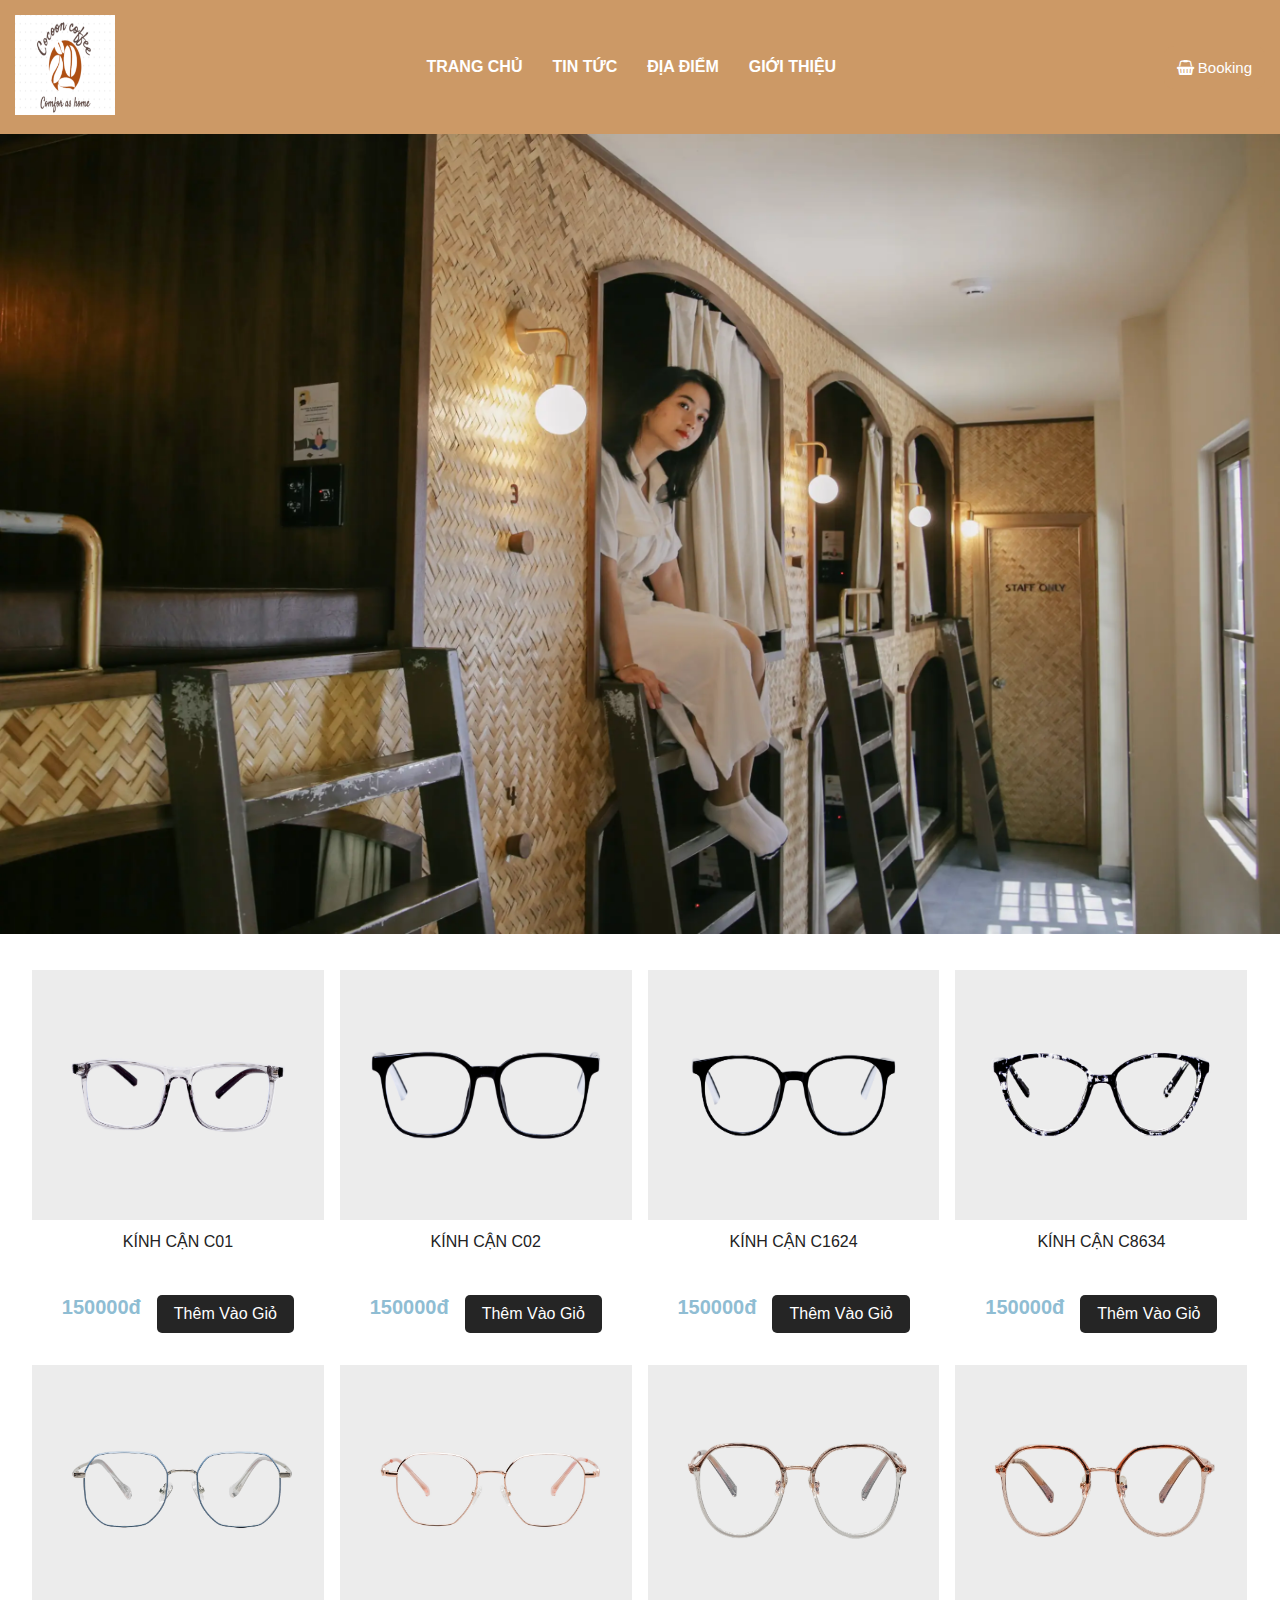
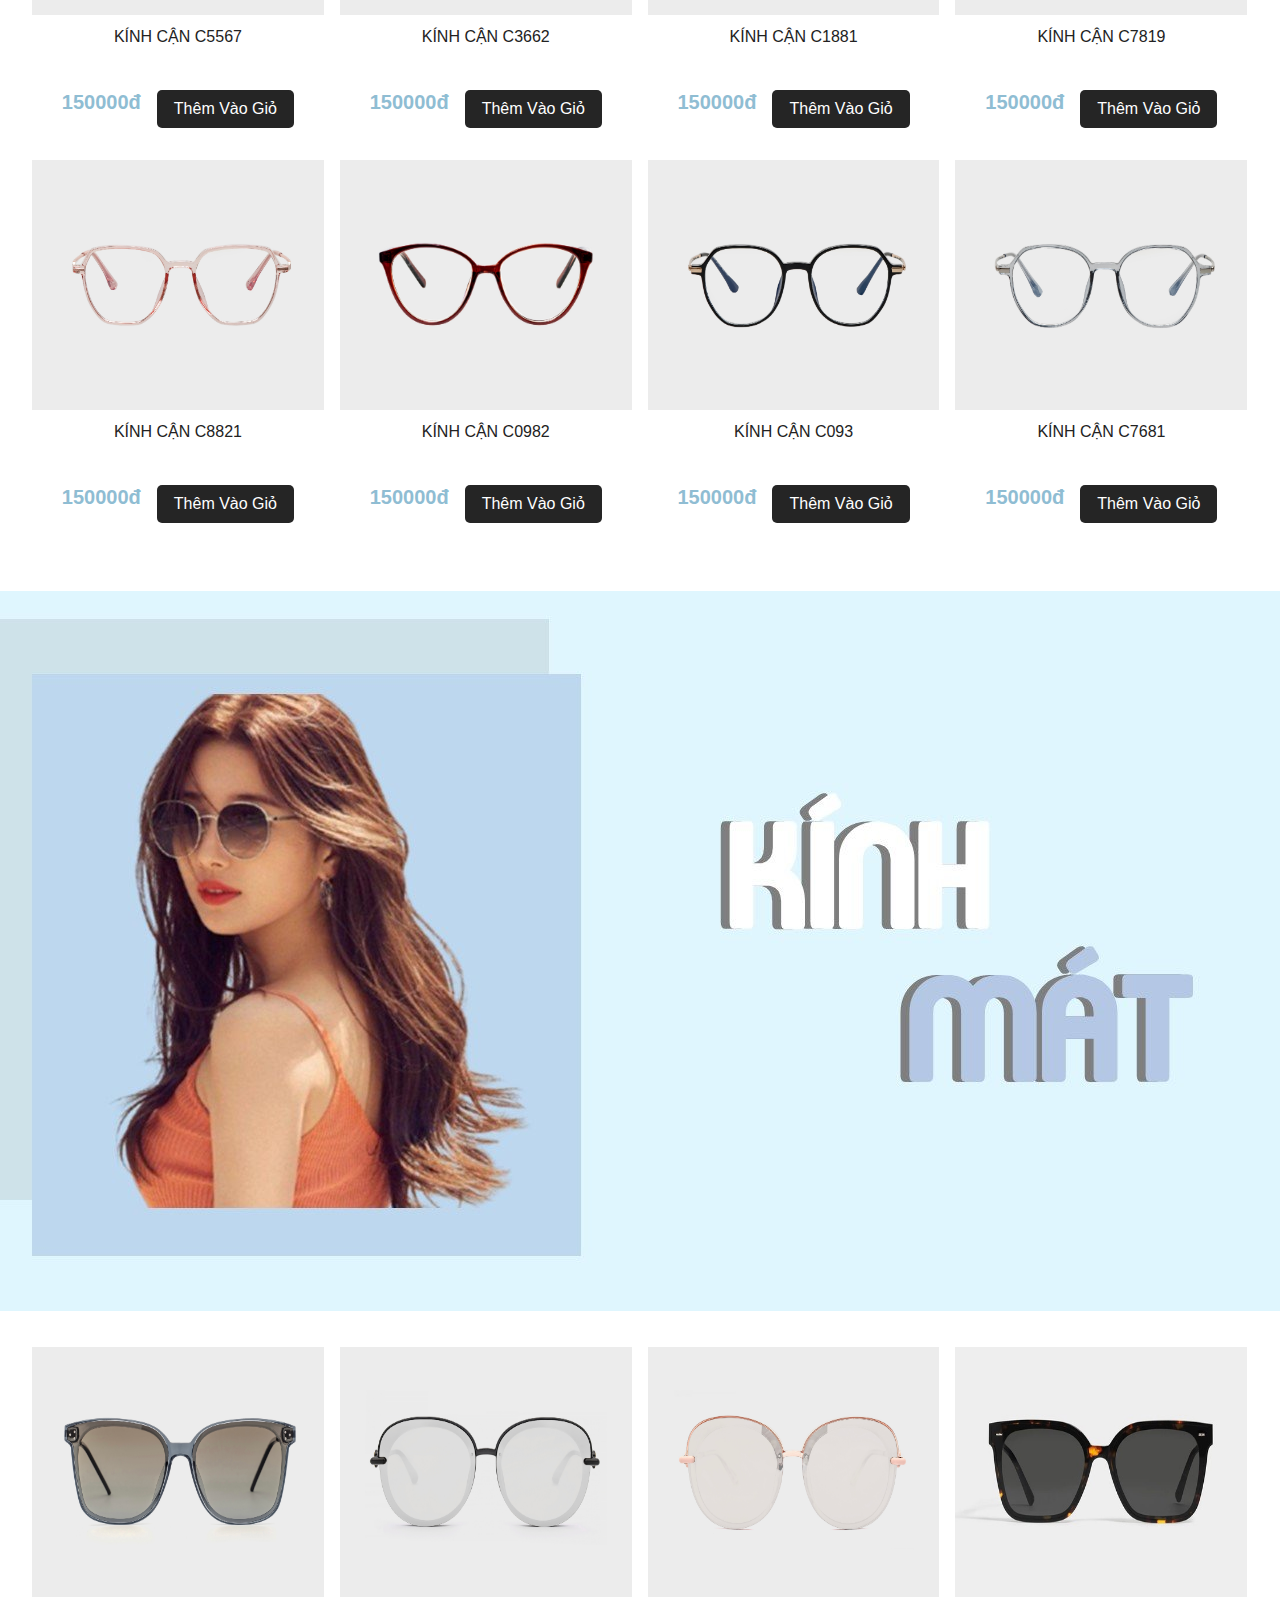
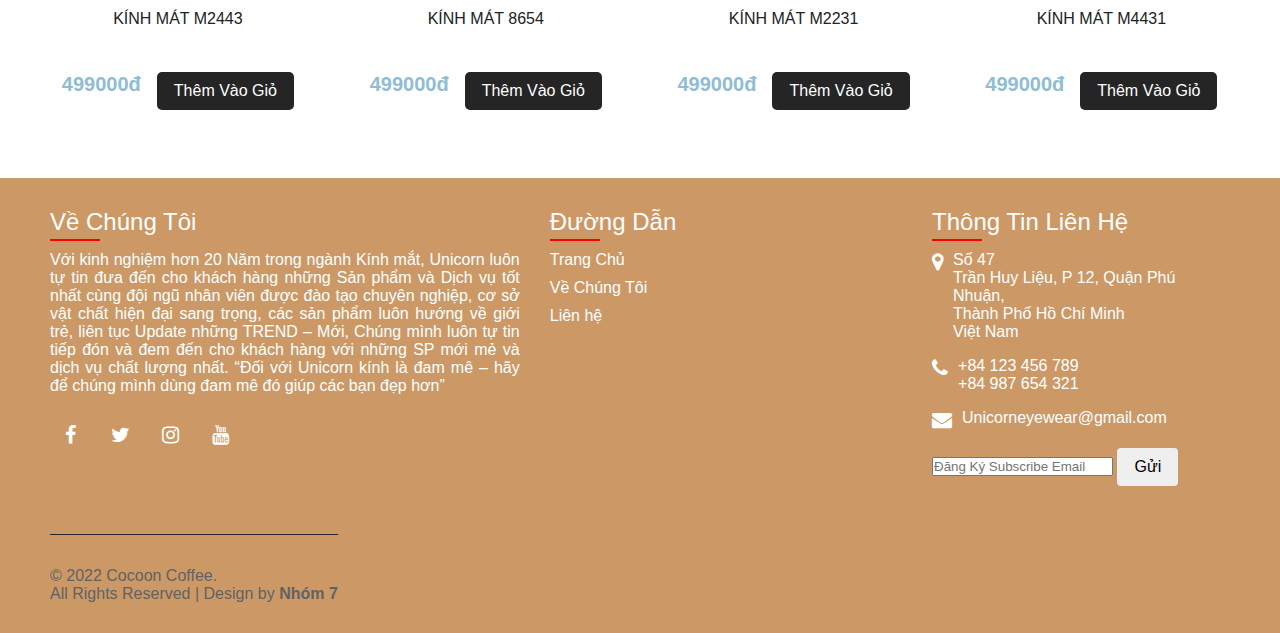
<file: index3.html>
<!DOCTYPE html>
<html lang="en">

<head>
    <meta charset="UTF-8">
    <meta name="viewport" content="width=device-width, initial-scale=1.0">
    <meta http-equiv="X-UA-Compatible" content="ie=edge">
    <title>Cocoon | Tin tức</title>
    <link href="https://stackpath.bootstrapcdn.com/font-awesome/4.7.0/css/font-awesome.min.css" rel="stylesheet"
        integrity="sha384-wvfXpqpZZVQGK6TAh5PVlGOfQNHSoD2xbE+QkPxCAFlNEevoEH3Sl0sibVcOQVnN" crossorigin="anonymous">
    <link rel="stylesheet" href="css/style.css" />
    
    <link rel="icon" href="images/apple-touch-icon.png">
</head>

<body>
    <!-- header -->
    <header>
        <nav>
            <div class="img-nav">
                <img src="images/apple-touch-icon.png" height="100px" width="100px" alt="" />
            </div>
            <div class="content-nav">
                <ul>
                    <li><a href="index2.html">Trang Chủ</a></li>
                    <li><a href="index3.html">Tin Tức</a></li>
                    <li><a href="index4.html">Địa điểm</a></li>
                    <li><a href="index5.html">Giới Thiệu</a></li>
                </ul>
                
            </div>
            <!-- The Modal -->
            <button id="cart">
                <i class="fa fa-shopping-basket" aria-hidden="true"></i>
                Booking
            </button>
            <div id="myModal" class="modal">
                <div class="modal-content">
                    <div class="modal-header">
                        <h5 class="modal-title">Giỏ Hàng</h5>
                        <span class="close">&times;</span>
                    </div>
                    <div class="modal-body">
                        <div class="cart-row">
                            <span class="cart-item cart-header cart-column">Sản Phẩm</span>
                            <span class="cart-price cart-header cart-column">Giá</span>
                            <span class="cart-quantity cart-header cart-column">Số Lượng</span>
                        </div>
                        <div class="cart-items">
                            
        
                        </div>
                        <div class="cart-total">
                            <strong class="cart-total-title">Tổng Cộng:</strong>
                            <span class="cart-total-price">0VNĐ</span>
                        </div>
                    </div>

                    <div class="modal-footer">
                        <button type="button" class="btn btn-secondary close-footer">Đóng</button>
                        <button type="button" class="btn btn-primary order"><a href="index6.html">Thanh toán</a></button>
                    </div>
                </div>
            </div>
        </nav>

    </header>
    <div class="KINHTO">
        <img src="images/COCOON1.webp" alt="" width="100%" height="800PX">
    </div>
    <!-- content -->
    <section class="wrapper">
        <div class="products">
            <ul>
                <li class="main-product">
                    <div class="img-product">
                        <img class="img-prd"
                            src="images/IMG_5333.jpg"
                            alt="">
                    </div>
                    <div class="content-product">
                        <h3 class="content-product-h3">KÍNH CẬN C01</h3>
                        <div class="content-product-deltals">
                            <div class="price">
                                <span class="money">150000đ</span>
                            </div>
                            <button type="button" class="btn btn-cart">Thêm Vào Giỏ</button>
                        </div>
                    </div>
                </li>
                <li class="main-product">
                    <div class="img-product">
                        <img class="img-prd"
                            src="images/IMG_5334.jpg"
                            alt="">
                    </div>
                    <div class="content-product">
                        <h3 class="content-product-h3">KÍNH CẬN C02</h3>
                        <div class="content-product-deltals">
                            <div class="price">
                                <span class="money">150000đ</span>
                            </div>
                            <button type="button" class="btn btn-cart">Thêm Vào Giỏ</button>
                        </div>
                    </div>
                </li>
                <li class="main-product">
                    <div class="img-product">
                        <img class="img-prd"
                            src="images/IMG_5335.jpg"
                            alt="">
                    </div>
                    <div class="content-product">
                        <h3 class="content-product-h3">KÍNH CẬN C1624</h3>
                        <div class="content-product-deltals">
                            <div class="price">
                                <span class="money">150000đ</span>
                            </div>
                            <button type="button" class="btn btn-cart">Thêm Vào Giỏ</button>
                        </div>
                    </div>
                </li>
                <li class="main-product no-margin">
                    <div class="img-product">
                        <img class="img-prd"
                            src="images/IMG_5336.jpg"
                            alt="">
                    </div>
                    <div class="content-product">
                        <h3 class="content-product-h3">KÍNH CẬN C8634</h3>
                        <div class="content-product-deltals">
                            <div class="price">
                                <span class="money">150000đ</span>
                            </div>
                            <button type="button" class="btn btn-cart">Thêm Vào Giỏ</button>
                        </div>
                    </div>
                </li>
                <li class="main-product">
                    <div class="img-product">
                        <img class="img-prd"
                            src="images/IMG_5356.jpg"
                            alt="">
                    </div>
                    
                    <div class="content-product">
                        <h3 class="content-product-h3">KÍNH CẬN C5567</h3>
                        <div class="content-product-deltals">
                            <div class="price">
                                <span class="money">150000đ</span>
                            </div>
                            <button type="button" class="btn btn-cart">Thêm Vào Giỏ</button>
                        </div>
                    </div>
                </li>
                <li class="main-product">
                    <div class="img-product">
                        <img class="img-prd"
                            src="images/IMG_5357.jpg"
                            alt="">
                    </div>
                    <div class="content-product">
                        <h3 class="content-product-h3">KÍNH CẬN C3662</h3>
                        <div class="content-product-deltals">
                            <div class="price">
                                <span class="money">150000đ</span>
                            </div>
                            <button type="button" class="btn btn-cart">Thêm Vào Giỏ</button>
                        </div>
                    </div>
                </li>
                <li class="main-product">
                    <div class="img-product">
                        <img class="img-prd"
                            src="images/IMG_5358.jpg"
                            alt="">
                    </div>
                    <div class="content-product">
                        <h3 class="content-product-h3">KÍNH CẬN C1881</h3>
                        <div class="content-product-deltals">
                            <div class="price">
                                <span class="money">150000đ</span>
                            </div>
                            <button type="button" class="btn btn-cart">Thêm Vào Giỏ</button>
                        </div>
                    </div>
                </li>
                <li class="main-product no-margin">
                    <div class="img-product">
                        <img class="img-prd"
                            src="images/IMG_5359.jpg"
                            alt="">
                    </div>
                    <div class="content-product">
                        <h3 class="content-product-h3">KÍNH CẬN C7819</h3>
                        <div class="content-product-deltals">
                            <div class="price">
                                <span class="money">150000đ</span>
                            </div>
                            <button type="button" class="btn btn-cart">Thêm Vào Giỏ</button>
                        </div>
                    </div>
                </li>
                <li class="main-product">
                    <div class="img-product">
                        <img class="img-prd"
                            src="images/IMG_5362.jpg"
                            alt="">
                    </div>
                    
                    <div class="content-product">
                        <h3 class="content-product-h3">KÍNH CẬN C8821</h3>
                        <div class="content-product-deltals">
                            <div class="price">
                                <span class="money">150000đ</span>
                            </div>
                            <button type="button" class="btn btn-cart">Thêm Vào Giỏ</button>
                        </div>
                    </div>
                </li>
                <li class="main-product">
                    <div class="img-product">
                        <img class="img-prd"
                            src="images/IMG_5363.jpg"
                            alt="">
                    </div>
                    <div class="content-product">
                        <h3 class="content-product-h3">KÍNH CẬN C0982</h3>
                        <div class="content-product-deltals">
                            <div class="price">
                                <span class="money">150000đ</span>
                            </div>
                            <button type="button" class="btn btn-cart">Thêm Vào Giỏ</button>
                        </div>
                    </div>
                </li>
                <li class="main-product">
                    <div class="img-product">
                        <img class="img-prd"
                            src="images/IMG_5364.jpg"
                            alt="">
                    </div>
                    <div class="content-product">
                        <h3 class="content-product-h3">KÍNH CẬN C093</h3>
                        <div class="content-product-deltals">
                            <div class="price">
                                <span class="money">150000đ</span>
                            </div>
                            <button type="button" class="btn btn-cart">Thêm Vào Giỏ</button>
                        </div>
                    </div>
                </li>
                <li class="main-product no-margin">
                    <div class="img-product">
                        <img class="img-prd"
                            src="images/IMG_5365.jpg"
                            alt="">
                    </div>
                    <div class="content-product">
                        <h3 class="content-product-h3">KÍNH CẬN C7681</h3>
                        <div class="content-product-deltals">
                            <div class="price">
                                <span class="money">150000đ</span>
                            </div>
                            <button type="button" class="btn btn-cart">Thêm Vào Giỏ</button>
                        </div>
                    </div>
                </li>
            </ul>
        </div>
    </section>
    <div class="KINHTO">
        <img src="images/KINHMATTO.jpg" alt="" width="100%">
    </div>
<section class="wrapper">
        <div class="products">
            <ul>
                <li class="main-product">
                    <div class="img-product">
                        <img class="img-prd"
                            src="images/IMG_5337.jpg"
                            alt="">
                    </div>
                    <div class="content-product">
                        <h3 class="content-product-h3">KÍNH MÁT M2443</h3>
                        <div class="content-product-deltals">
                            <div class="price">
                                <span class="money">499000đ</span>
                            </div>
                            <button type="button" class="btn btn-cart">Thêm Vào Giỏ</button>
                        </div>
                    </div>
                </li>
                <li class="main-product">
                    <div class="img-product">
                        <img class="img-prd"
                            src="images/IMG_5338.jpg"
                            alt="">
                    </div>
                    <div class="content-product">
                        <h3 class="content-product-h3">KÍNH MÁT 8654</h3>
                        <div class="content-product-deltals">
                            <div class="price">
                                <span class="money">499000đ</span>
                            </div>
                            <button type="button" class="btn btn-cart">Thêm Vào Giỏ</button>
                        </div>
                    </div>
                </li>
                <li class="main-product">
                    <div class="img-product">
                        <img class="img-prd"
                            src="images/IMG_5339.jpg"
                            alt="">
                    </div>
                    <div class="content-product">
                        <h3 class="content-product-h3">KÍNH MÁT M2231</h3>
                        <div class="content-product-deltals">
                            <div class="price">
                                <span class="money">499000đ</span>
                            </div>
                            <button type="button" class="btn btn-cart">Thêm Vào Giỏ</button>
                        </div>
                    </div>
                </li>
                <li class="main-product no-margin">
                    <div class="img-product">
                        <img class="img-prd"
                            src="images/ram4 2.jpg"
                            alt="">
                    </div>
                    <div class="content-product">
                        <h3 class="content-product-h3">KÍNH MÁT M4431</h3>
                        <div class="content-product-deltals">
                            <div class="price">
                                <span class="money">499000đ</span>
                            </div>
                            <button type="button" class="btn btn-cart">Thêm Vào Giỏ</button>
                        </div>
                    </div>
                </li>
            </ul>
        </div>
    </section>
    <!-- footer -->
    <footer>
        <div class="container">
            <!--Bắt Đầu Nội Dung Giới Thiệu-->
            <div class="noi-dung about">
                <h2>Về Chúng Tôi</h2>
                <p> Với kinh nghiệm hơn 20 Năm trong ngành Kính mắt, Unicorn luôn tự tin đưa đến cho khách hàng những Sản phẩm và Dịch vụ tốt nhất cùng đội ngũ nhân viên được đào tạo chuyên nghiệp, cơ sở vật chất hiện đại sang trọng, các sản phẩm luôn hướng về giới trẻ, liên tục Update những TREND – Mới, Chúng mình luôn tự tin tiếp đón và đem đến cho khách hàng với những SP mới mẻ và dịch vụ chất lượng nhất.
                    
                    “Đối với Unicorn kính là đam mê – hãy để chúng mình dùng đam mê đó giúp các bạn đẹp hơn”</p>
                <ul class="social-icon">
                    <li><a href="https://www.facebook.com/"><i class="fa fa-facebook"></i></a></li>
                    <li><a href="https://twitter.com/?lang=vi"><i class="fa fa-twitter"></i></a></li>
                    <li><a href="https://www.instagram.com/"><i class="fa fa-instagram"></i></a></li>
                    <li><a href="https://www.youtube.com/"><i class="fa fa-youtube"></i></a></li>
                </ul>
            </div>
            <div class="noi-dung links">
                <h2>Đường Dẫn</h2>
                <ul>
                    <li><a href="index2.html">Trang Chủ</a></li>
                    <li><a href="index5.html">Về Chúng Tôi</a></li>
                    <li><a href="index4.html">Liên hệ</a></li>
                </ul>
            </div>
            <div class="noi-dung contact">
                <h2>Thông Tin Liên Hệ</h2>
                <ul class="info">
                    <li>
                        <span><i class="fa fa-map-marker"></i></span>
                        <span>Số 47<br />
                            Trần Huy Liệu, P 12, Quận Phú Nhuận,<br> Thành Phố Hồ Chí Minh<br />
                            Việt Nam</span>
                    </li>
                    <li>
                        <span><i class="fa fa-phone"></i></span>
                        <p><a href="#">+84 123 456 789</a>
                            <br />
                            <a href="#">+84 987 654 321</a></p>
                    </li>
                    <li>
                        <span><i class="fa fa-envelope"></i></span>
                        <p><a href="#">Unicorneyewear@gmail.com</a></p>
                   </li>
                    <li>
                        <form class="form">
                            <input type="email" class="form__field" placeholder="Đăng Ký Subscribe Email" />
                            <button type="button" class="btn btn--primary  uppercase">Gửi</button>
                        </form>
                    </li>
                </ul>
            </div>
            <!--Kết Thúc Nội Dung Liên Hệ-->
        </div>
        <div class="copyright-w3layouts mt-4">
            <p class="copy-right text-center ">&copy; 2022 Cocoon Coffee. <br> All Rights Reserved | Design by 
                <a ><b>Nhóm 7</b></a>
            </p>
        </div>
        
    </footer>
</body>
<script src="js/main.js"></script>
</html>
</file>
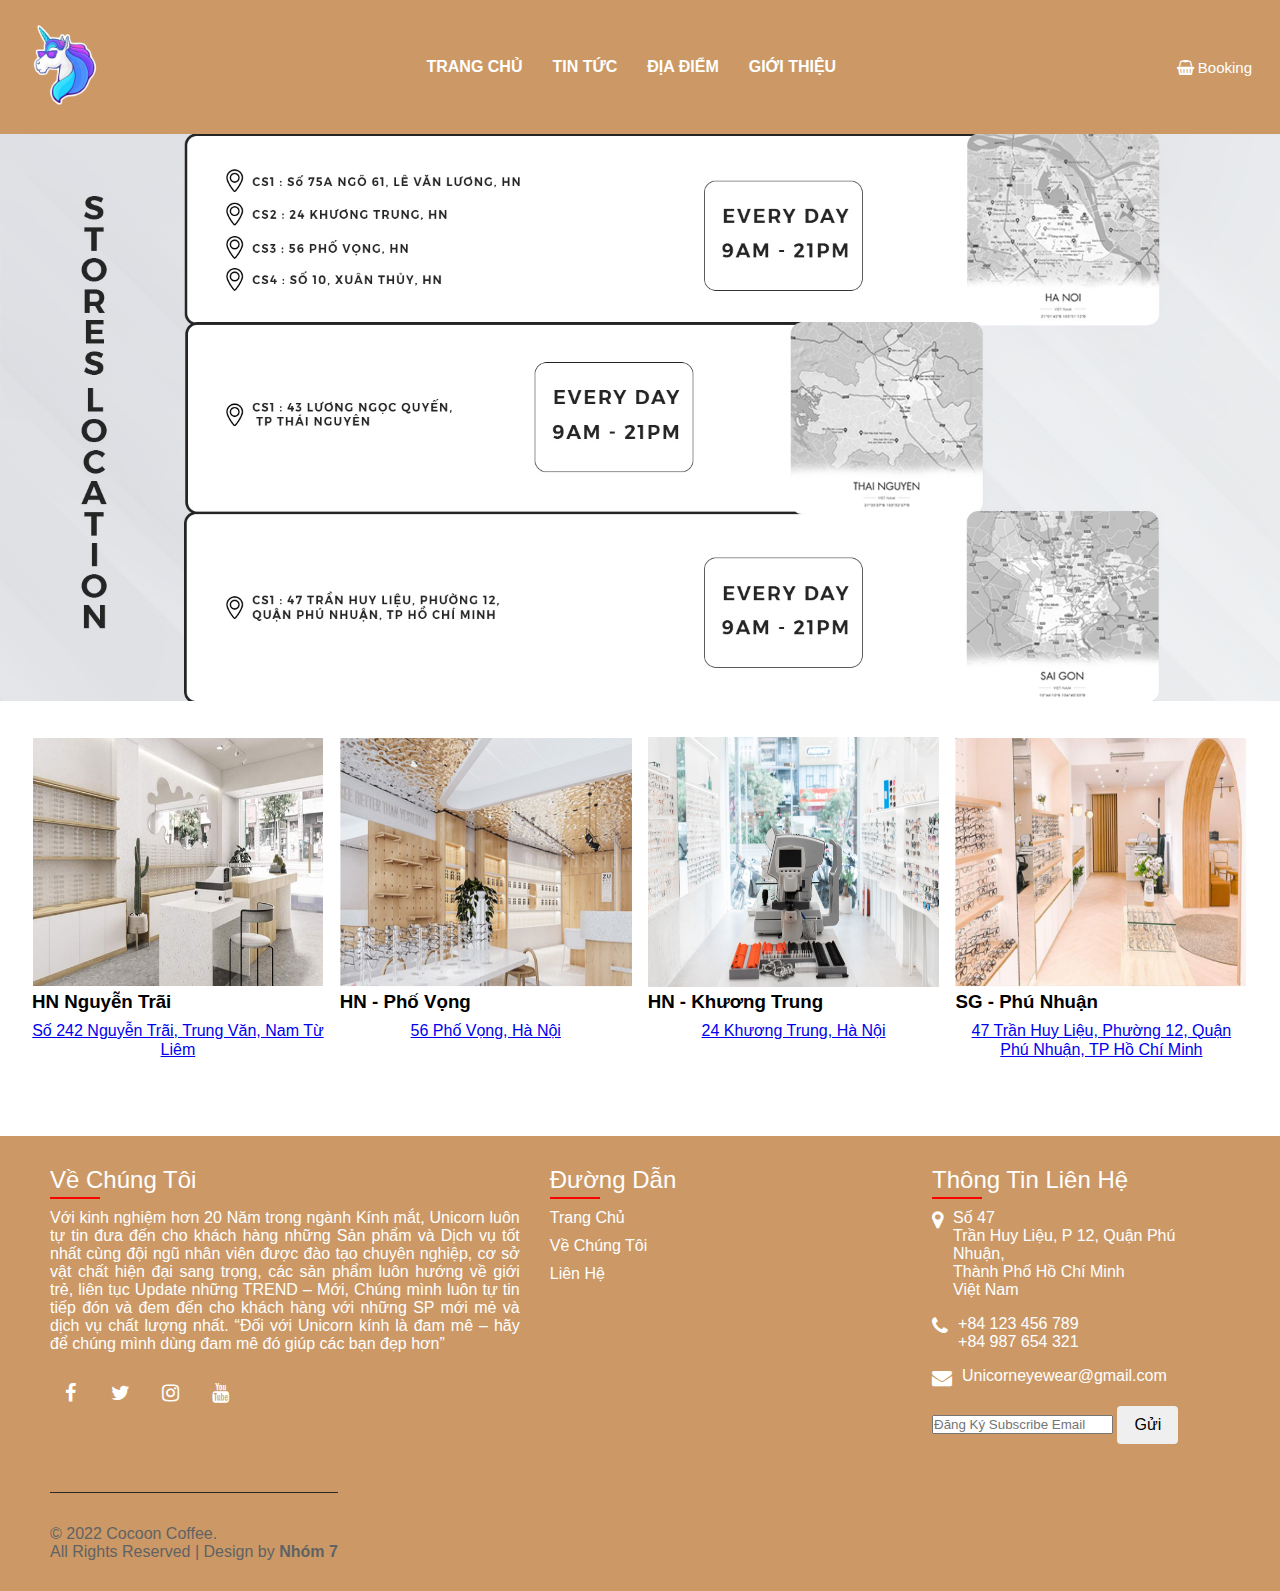
<file: index4.html>
<!DOCTYPE html>
<html lang="en">

<head>
    <meta charset="UTF-8">
    <meta name="viewport" content="width=device-width, initial-scale=1.0">
    <meta http-equiv="X-UA-Compatible" content="ie=edge">
    <title>Cocoon | Địa điểm</title>
    <link href="https://stackpath.bootstrapcdn.com/font-awesome/4.7.0/css/font-awesome.min.css" rel="stylesheet"
        integrity="sha384-wvfXpqpZZVQGK6TAh5PVlGOfQNHSoD2xbE+QkPxCAFlNEevoEH3Sl0sibVcOQVnN" crossorigin="anonymous">
    <link rel="stylesheet" href="css/style.css" />
    
    <link rel="icon" href="images/apple-touch-icon.png">
</head>

<body>
    <!-- header -->
    <header>
        <nav>
            <div class="img-nav">
                <img src="images/icon.png" height="100px" width="100px" alt="" />
            </div>
            <div class="content-nav">
                <ul>
                    <li><a href="index2.html">Trang Chủ</a></li>
                    <li><a href="index3.html">Tin tức</a></li>
                    <li><a href="index4.html">Địa điểm</a></li>
                    <li><a href="index5.html">Giới Thiệu</a></li>
                </ul>
                
            </div>
            <!-- The Modal -->
            <button id="cart">
                <i class="fa fa-shopping-basket" aria-hidden="true"></i>
                Booking
            </button>
            <div id="myModal" class="modal">
                <div class="modal-content">
                    <div class="modal-header">
                        <h5 class="modal-title">Giỏ Hàng</h5>
                        <span class="close">&times;</span>
                    </div>
                    <div class="modal-body">
                        <div class="cart-row">
                            <span class="cart-item cart-header cart-column">Sản Phẩm</span>
                            <span class="cart-price cart-header cart-column">Giá</span>
                            <span class="cart-quantity cart-header cart-column">Số Lượng</span>
                        </div>
                        <div class="cart-items">
                            
        
                        </div>
                        <div class="cart-total">
                            <strong class="cart-total-title">Tổng Cộng:</strong>
                            <span class="cart-total-price">0VNĐ</span>
                        </div>
                    </div>

                    <div class="modal-footer">
                        <button type="button" class="btn btn-secondary close-footer">Đóng</button>
                        <button type="button" class="btn btn-primary order"><a href="index6.html">Thanh toán</a></button>
                    </div>
                </div>
            </div>
        </nav>

    </header>
    <!-- content -->
    <img src="images/diachi.jpg" alt="" width="100%">
    <section class="wrapper">
        <div class="products">
            <ul>
                <li class="main-product">
                    <div class="img-product">
                        <img class="img-prd"
                            src="images/chinhanh.png"
                            alt="">
                    </div>
                    
                    <div class="content-product">
                        <h3>HN Nguyễn Trãi </h3>
                        <h3 class="content-product-h3"><a href="https://www.google.com/maps/place/242+Đ.+Nguyễn+Trãi,+P.+Văn+Quán,+Hà+Đông,+Hà+Nội,+Việt+Nam/@20.9874681,105.7949516,17z/data=!3m1!4b1!4m5!3m4!1s0x3135acc70eea463d:0x1ae80a2ed3e406dd!8m2!3d20.9874631!4d105.7971403?hl=vi-VN">Số 242 Nguyễn Trãi, Trung Văn, Nam Từ Liêm</a></h3>
                        
                        
                    </div>
                </li>
                <li class="main-product">
                    <div class="img-product">
                        <img class="img-prd"
                            src="images/chinhanh2.png"
                            alt="">
                    </div>
                    <div class="content-product">
                        <h3>HN - Phố Vọng</h3>
                        <h3 class="content-product-h3"><a href="https://www.google.com/maps/place/56+P.+V%E1%BB%8Dng,+Phương+Đình,+Hai+Bà+Trưng,+Hà+Nội,+Việt+Nam/@20.99891,105.8398373,17z/data=!3m1!4b1!4m5!3m4!1s0x3135ac706631165b:0x24442849e4e7d7e7!8m2!3d20.998905!4d105.842026?hl=vi-VN">56 Phố Vọng, Hà Nội</a></h3>
                        
                    </div>
                </li>
                <li class="main-product">
                    <div class="img-product">
                        <img class="img-prd"
                            src="images/chinhanh3.png"
                            alt="">
                    </div>
                    <div class="content-product">
                        <h3>HN - Khương Trung</h3>
                        <h3 class="content-product-h3"><a href="https://www.google.com/maps/place/24+P.Khương+Trung,+Khương+Trung,+Thanh+Xuân,+Hà+Nội,+Việt+Nam/@20.99901,105.8165153,17z/data=!3m1!4b1!4m5!3m4!1s0x3135ac855fc4e765:0x4e4f06582918a92c!8m2!3d20.999005!4d105.818704?hl=vi-VN">24 Khương Trung, Hà Nội</a></h3>
                        
                    </div>
                </li>
                <li class="main-product no-margin">
                    <div class="img-product">
                        <img class="img-prd"
                            src="images/chinhanh4.png"
                            alt="">
                    </div>
                    <div class="content-product">
                        <h3> SG - Phú Nhuận</h3>
                        <h3 class="content-product-h3"><a href="https://www.google.com/maps/place/47+Trần+Huy+Liệu,+Phường+12,+Phú+Nhuận,+Thành+phố+Hồ+Ch%C3%AD+Minh,+Việt+Nam/@10.7915873,106.675633,17z/data=!3m1!4b1!4m5!3m4!1s0x317528d53fc5faf5:0x2aae8fc13d1ef654!8m2!3d10.791582!4d106.6778217?hl=vi-VN">47 Trần Huy Liệu, Phường 12, Quận Phú Nhuận, TP Hồ Chí Minh</a></h3>
                        
                    </div>
                </li>
                
            </ul>
        </div>
    </section>
    <!-- footer -->
    <footer>
        <div class="container">
            <!--Bắt Đầu Nội Dung Giới Thiệu-->
            <div class="noi-dung about">
                <h2>Về Chúng Tôi</h2>
                <p> Với kinh nghiệm hơn 20 Năm trong ngành Kính mắt, Unicorn luôn tự tin đưa đến cho khách hàng những Sản phẩm và Dịch vụ tốt nhất cùng đội ngũ nhân viên được đào tạo chuyên nghiệp, cơ sở vật chất hiện đại sang trọng, các sản phẩm luôn hướng về giới trẻ, liên tục Update những TREND – Mới, Chúng mình luôn tự tin tiếp đón và đem đến cho khách hàng với những SP mới mẻ và dịch vụ chất lượng nhất.
                    
                    “Đối với Unicorn kính là đam mê – hãy để chúng mình dùng đam mê đó giúp các bạn đẹp hơn”</p>
                <ul class="social-icon">
                    <li><a href="https://www.facebook.com/"><i class="fa fa-facebook"></i></a></li>
                    <li><a href="https://twitter.com/?lang=vi"><i class="fa fa-twitter"></i></a></li>
                    <li><a href="https://www.instagram.com/"><i class="fa fa-instagram"></i></a></li>
                    <li><a href="https://www.youtube.com/"><i class="fa fa-youtube"></i></a></li>
                </ul>
            </div>
            <div class="noi-dung links">
                <h2>Đường Dẫn</h2>
                <ul>
                    <li><a href="index2.html">Trang Chủ</a></li>
                    <li><a href="index5.html">Về Chúng Tôi</a></li>
                    <li><a href="index4.html">Liên Hệ</a></li>
                </ul>
            </div>
            <div class="noi-dung contact">
                <h2>Thông Tin Liên Hệ</h2>
                <ul class="info">
                    <li>
                        <span><i class="fa fa-map-marker"></i></span>
                        <span>Số 47<br />
                            Trần Huy Liệu, P 12, Quận Phú Nhuận,<br> Thành Phố Hồ Chí Minh<br />
                            Việt Nam</span>
                    </li>
                    <li>
                        <span><i class="fa fa-phone"></i></span>
                        <p><a href="#">+84 123 456 789</a>
                            <br />
                            <a href="#">+84 987 654 321</a></p>
                    </li>
                    <li>
                        <span><i class="fa fa-envelope"></i></span>
                        <p><a href="#">Unicorneyewear@gmail.com</a></p>
                   </li>
                    <li>
                        <form class="form">
                            <input type="email" class="form__field" placeholder="Đăng Ký Subscribe Email" />
                            <button type="button" class="btn btn--primary  uppercase">Gửi</button>
                        </form>
                    </li>
                </ul>
            </div>
            <!--Kết Thúc Nội Dung Liên Hệ-->
        </div>
        <div class="copyright-w3layouts mt-4">
            <p class="copy-right text-center ">&copy; 2022 Cocoon Coffee. <br> All Rights Reserved | Design by 
                <a ><b>Nhóm 7 </b></a>
            </p>
        </div>
    </footer>
</body>
<script src="js/main.js"></script>
</html>
</file>
<file: css/style.css>
@import url('https://fonts.googleapis.com/css2?family=Quicksand:wght@500&display=swap');
* {
    padding: 0;
    margin: 0;
    box-sizing: border-box;
    font-family: 'Muli', -apple-system, BlinkMacSystemFont, 'Segoe UI', Roboto, 'Helvetica Neue', Arial, sans-serif, 'Apple Color Emoji', 'Segoe UI Emoji', 'Segoe UI Symbol', 'Noto Color Emoji';
    
  }
  
  li {
    list-style: none;
  }
  h1{
    margin-left: 50px;
    padding-left: 10px;
    font-size: 25px;
    display: flex;
}
.img{
  width: 100%;
}
.link h4{
  margin-left: 30px;
  position: relative;
  color: #CC9966;
  font-weight: 500;
  margin-top: 35px;
  font-size: 30px;
  text-transform: uppercase;
   
  font-weight: 800;
}
.link ul li{
  box-sizing: border-box;
  list-style: none;
  margin-left: 30px;
  border-radius: 5px;
  
}
.link ul li a{
  color: rgb(26, 25, 25);
  text-decoration: none;
  display: inline-block;
  font-family: 'Quicksand', sans-serif;
  
}
.link ul li a:hover{
  color: #CC9966;
  transition: 0,5s;
  border-radius: 10px;
  
}
  /* header */
  nav {
    padding: 15px;
    width: 100%;
    display: flex;
    background: #CC9966;
    display: flex;
    justify-content: space-between;
    align-items: center;
  }
  
  nav .content-nav {
    display: flex;
    line-height: 2rem;
    flex-direction: row;
    justify-content: center;
    width: 60%;
  }
  
  nav .content-nav ul {
    display: flex;
  }
  ul{
    flex-direction: center;
  }

  nav .content-nav ul li a {
    text-decoration: none;
    color: #ffffff;
    text-transform: uppercase;
    padding: 0 15px;
    font-weight: 800;
  }
  
  nav .content-nav ul li a:hover {
    color: black;
    transform: scale(1.5);
    transition: 0.35s;
    border-radius: 20px;
  }

  
  .content-nav form {
    position: relative;
  }
  
  .content-nav form input {
    border: none;
    background: #fff;
    padding: 7px;
    outline: none;
    border-radius: 12px;
  }
  
  .content-nav form button {
    padding: 5px;
    border-radius: 12px;
    position: absolute;
    right: 0;
    top: 2px;
    border: none;
    outline: none;
    background: #fff;
  }
  
  /* modal */
  .modal {
    display: none;
    position: fixed;
    z-index: 1;
    padding-top: 100px;
    left: 0;
    top: 0;
    width: 100%;
    height: 100%;
    overflow: auto;
    background-color: rgb(0, 0, 0);
    background-color: rgba(0, 0, 0, 0.4);
  }
  
  .modal-content {
    margin: 0 auto;
    width: 50%;
    position: relative;
    display: flex;
    flex-direction: column;
    background-color: #fff;
    background-clip: padding-box;
    border: 1px solid rgba(0, 0, 0, .2);
    border-radius: .3rem;
    outline: 0;
  
  }
  #cart{
    padding: 10px;
    transform: scale(1);
    transition: all 0.5s;
    justify-content: left;
  }
  #cart:hover{
    transform: scale(1.1);
  }
  img{
    
    transform: scale(1);
    transition: all 0.5s;
    justify-content: left;
  }
  img:hover{
    transform: scale(1.07);
    transition: 0.5s;
  }
  .modal-body {
    padding: 1rem;
  }
  
  .modal-footer {
    display: flex;
    border-top: 1px solid #aaaaaa;
    padding: 1rem;
    flex-direction: row;
    justify-content: flex-end;
    border-top: 1px solid #aaaaaa;
    padding: 1rem;
    text-decoration: none;
  }
  .input-form a:hover{
    color: #EB5757;
  }
  .modal-footer button{
    text-decoration: none;
    border-color: darkgray;
  }
  .modal-footer button a:hover{
    color: #000000;
    text-decoration: none;
}
  .modal-footer button, .btn, .btn-primary, .order a{
    color: rgb(0, 0, 0);
    text-decoration: none;
  }
  .modal-footer button, .btn, .btn-primary, .order a:hover{
    color: #000;
    text-decoration: none;
  }
  .modal-footer>:not(:first-child) {
    margin-left: .25rem;
  }
  
  .btn {
    cursor: pointer;
    outline: none;
    font-weight: 400;
    line-height: 1.25;
    text-align: center;
    white-space: nowrap;
    vertical-align: middle;
    border: 1px solid transparent;
    padding: .5rem 1rem;
    font-size: 1rem;
    border-radius: .25rem;
    transition: all .2s ease-in-out;
  }
  
  .btn-secondary {
    color: #292b2c;
    background-color: #fff;
    border-color: #ccc;
  }
  
  .btn-primary {
    color: #fff;
    background-color: #fff;
    border-color: #ccc;
  }
  .btn-primary:hover{
    color: aqua;
  }
  .modal-header {
    align-items: center;
    display: flex;
    justify-content: space-between;
    border-bottom: 1px solid #aaaaaa;
    padding: 1rem;
  }
  
  h5.modal-title {
    font-size: 1.5rem;
  }
  
  .close {
    color: #aaaaaa;
    font-size: 28px;
    font-weight: bold;
    display: flex;
    flex-direction: row;
    justify-content: flex-end;
  }
  
  .close:hover,
  .close:focus {
    color: #000;
    text-decoration: none;
    cursor: pointer;
  }
  
  #cart {
    font-size: 15px;
    color: #ffffff;
    background: #CC9966;
    border: 1px solid transparent;
    border-radius: 10px;
    outline: none;
    margin-left: 1rem;
    padding: 12px;
    cursor: pointer;
  }
  .img-prd{
    height: 250px;
    width: 200px;
    
    
  }
  #cart:hover {
    border-color: #fff;
  }
  /* wrapper */
.wrapper {
    padding: 2rem;
  }
  
  .products ul {
    display: inline-block;
  }
  
  .products ul .main-product {
    margin-bottom: 2rem;
    margin-right: 1rem;
    display: block;
    float: left;
    width: 24%;
  }
  
  .products ul .no-margin {
    margin-right: 0;
  }
  
  .products ul .img-product img {
    width: 100%;
  }
  
  .content-product .content-product-h3 {
    padding: .5rem 0;
    overflow: hidden;
    color: #222;
    font-weight: 500;
    font-size: 16px;
    max-height: 50px;
    min-height: 50px;
    text-align: center;
    line-height: 19px;
    margin: 0 0 5px;
  }
  
  
  .content-product .content-product-deltals {
    display: flex;
    justify-content: center;
    padding-top: 1rem;
  }
  
  .main-product .content-product .content-product-deltals .price {
    color: #8FBDD3;
    font-weight: 700;
    margin-right: 1rem;
    vertical-align: middle;
    font-size: 20px;
  }
  
  .content-product .content-product-deltals .price .money {
    vertical-align: middle;
  }
  
  .content-product .content-product-deltals .btn-cart {
    background: #252525;
    border-radius: 5px;
    color: #fff;
    font-weight: 500;
  }
  
  .content-product .content-product-deltals .btn-cart:hover {
    background: #8FBDD3;
  }
  
  /* footer */
.container{
  display: flex;
  
}
h2{
  color: white;
}

footer{
  position: relative;
  width: 100%;
  height: auto;
  padding: 30px 50px;
  background: #CC9966;
  display: flex;
  justify-content: space-between;
  flex-wrap: wrap;
}
footer .container .noi-dung{
  margin-right: 30px;
}
footer  .container .noi-dung.about{
  width:40%;
  text-align: justify;
}
footer .container .noi-dung.links{
  width: 30%;
}
footer .container .noi-dung.contact{
  width: calc(100%-70%);
}
footer .container .noi-dung.about h2{
  position: relative;
  color: #fff;
  font-weight: 500;
  margin-bottom: 15px;
}
footer .container .noi-dung.about h2:before{
  content: '';
  position: absolute;
  bottom: -5px;
  left: 0;
  width: 50px;
  height: 2px;
  background: #f00;
}
p{
  color: white;
}
.social-icon{
  margin-top: 20px;
  display: flex;
}
.social-icon li {
  list-style: none;
}
.social-icon li a{
  display: inline-block;
  width: 40px;
  height: 40px;
  background: #CC9966;
  display: flex;
  justify-content: center;
  align-items: center;
  margin-right: 10px;
  text-decoration: none;
  border-radius: 4px;
}
.fa fa-shopping-basket{
  background: red;
}
.social-icon li a:hover{
  background: #f00;
}
.social-icon li a .fa{
  color: #fff;
  font-size: 20px;
}
.links h2{
  position: relative;
  color: #fff;
  font-weight: 500;
  margin-bottom: 15px;
}
.links ul li{
  list-style: none;
}
.links ul li a{
  color: white;
  text-decoration: none;
  margin-bottom: 10px;
  display: inline-block;
}
.links ul li a:hover{
  color: #fff;
}
.links h2::before{
  content: '';
  position: absolute;
  bottom: -5px;
  left: 0;
  width: 50px;
  height: 2px;
  background: #f00;
}
.contact h2{
  position: relative;
  color: #fff;
  font-weight: 500;
  margin-bottom: 15px;
}
.contact h2::before{
  content: '';
  position: absolute;
  bottom: -5px;
  left: 0;
  width: 50px;
  height: 2px;
  background: #f00;
}
.contact{
  
  margin-right: 0 !important;
}
.contact .info{
  position: relative;
}
.contact .info li{
  display: flex;
  margin-bottom: 16px;
}
.contact .info li span:nth-child(1) {
  color: #fff;
  font-size: 20px;
  margin-right: 10px;
}
body .KINHTO img:hover{
  transform: scale();
  transition: 
}
body .KINHTO img{
  transform: scale(1);
}
.contact .info li span{
  color: white;
}
.contact .info li a{
  color: white;
  text-decoration: none;
}
/* cart */
.cart-header {
    font-weight: bold;
    font-size: 1.25em;
    color: #333;
  }
  
  .cart-column {
    display: flex;
    align-items: center;
    border-bottom: 1px solid black;
    margin-right: 1.5em;
    padding-bottom: 10px;
    margin-top: 10px;
  }
  
  .cart-row {
    display: flex;
  }
  
  .cart-item {
    width: 45%;
  }
  
  .cart-price {
    width: 20%;
    font-size: 1.2em;
    color: #333;
  }
  
  .cart-quantity {
    width: 35%;
  }
  
  .cart-item-title {
    color: #333;
    margin-left: .5em;
    font-size: 1.2em;
  }
  
  .cart-item-image {
    width: 75px;
    height: auto;
    border-radius: 10px;
  }
  
  .btn-danger {
    color: white;
    background-color: #EB5757;
    border: none;
    border-radius: .3em;
    font-weight: bold;
  }
  
  .btn-danger:hover {
    background-color: #CC4C4C;
  }
  
  .cart-quantity-input {
    height: 34px;
    width: 50px;
    border-radius: 5px;
    border: 1px solid #56CCF2;
    background-color: #eee;
    color: #333;
    padding: 0;
    text-align: center;
    font-size: 1.2em;
    margin-right: 25px;
  }
  
  .cart-row:last-child {
    border-bottom: 1px solid black;
  }
  
  .cart-row:last-child .cart-column {
    border: none;
  }
  
  .cart-total {
    text-align: end;
    margin-top: 10px;
    margin-right: 10px;
  }
  
  .cart-total-title {
    font-weight: bold;
    font-size: 1.5em;
    color: black;
    margin-right: 20px;
  }
  
  .cart-total-price {
    color: #333;
    font-size: 1.1em;
  }
  .copyright-w3layouts, .mt-4{
    border-top: 1px solid #292828 ;
    margin-top: 2em;
    padding-top: 2em;
    
}
.copyright-w3layouts {
  border-top: 1px solid #292828;
  margin-top: 2em;
  padding-top: 2em;
}

.copyright-w3layouts p {
  color: #616263;
}

.copyright-w3layouts p a:hover {
  color: #fff;
}
.story{
  box-sizing: border-box;
  padding: 30px 50px ;
  flex-direction: center;
  align-items: center;
}
</file>
